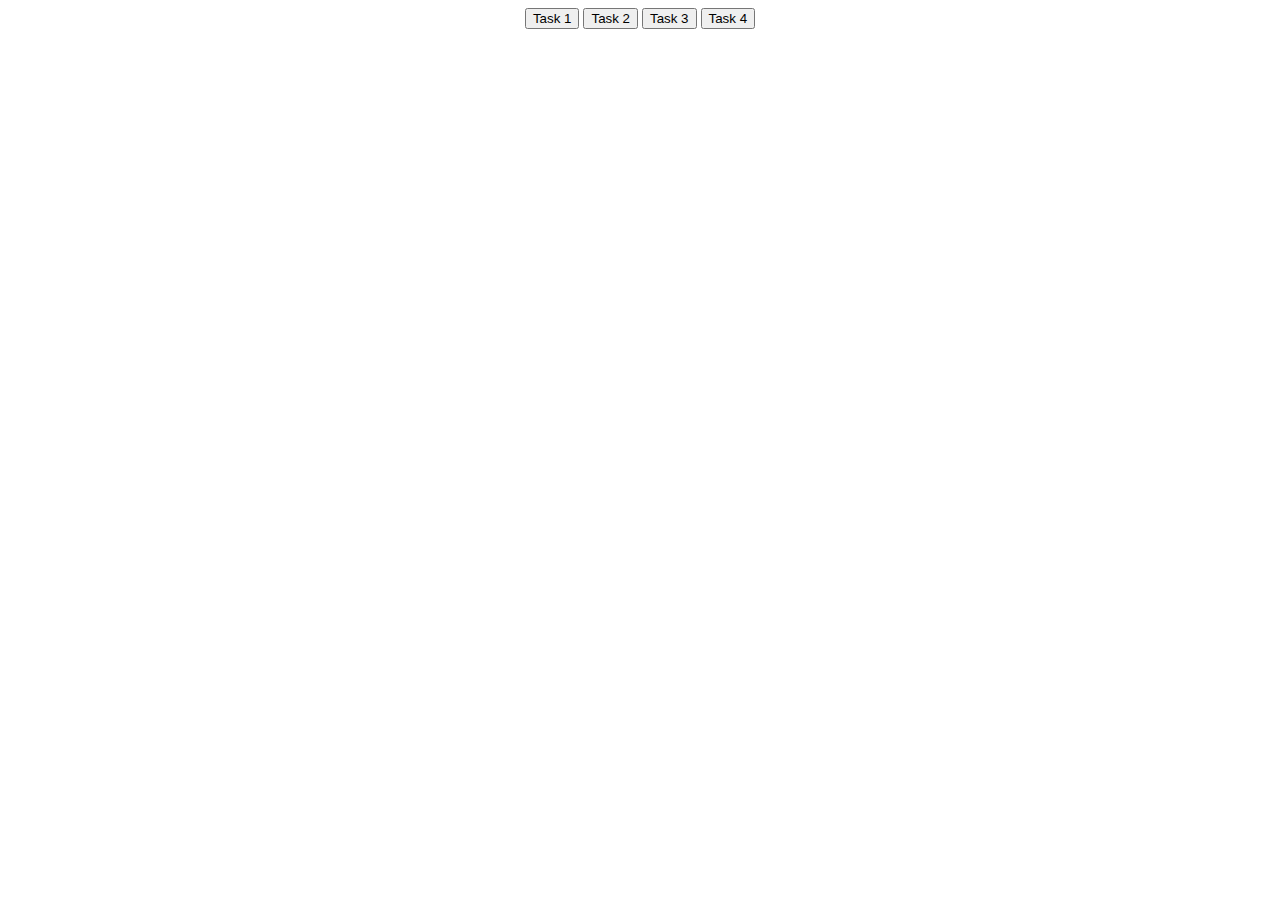
<file: index.html>
<!DOCTYPE html>
<html lang="en">

<head>
    <meta charset="UTF-8">
    <meta name="viewport" content="width=device-width, initial-scale=1.0">
    <link rel="stylesheet" href="./index.css">
    <title>Assignment</title>

</head>

<body>
    <div align="center">
       <button>  <a href="./Task1/task1.html"> Task 1</a> </button>
       <button>  <a href="./Task2/task2.html"> Task 2</a> </button>
       <button>  <a href="./Task3/task3.html"> Task 3</a> </button>
       <button>  <a href="./Task4/task4.html"> Task 4</a> </button>
    </div>
</body>

</html>
</file>
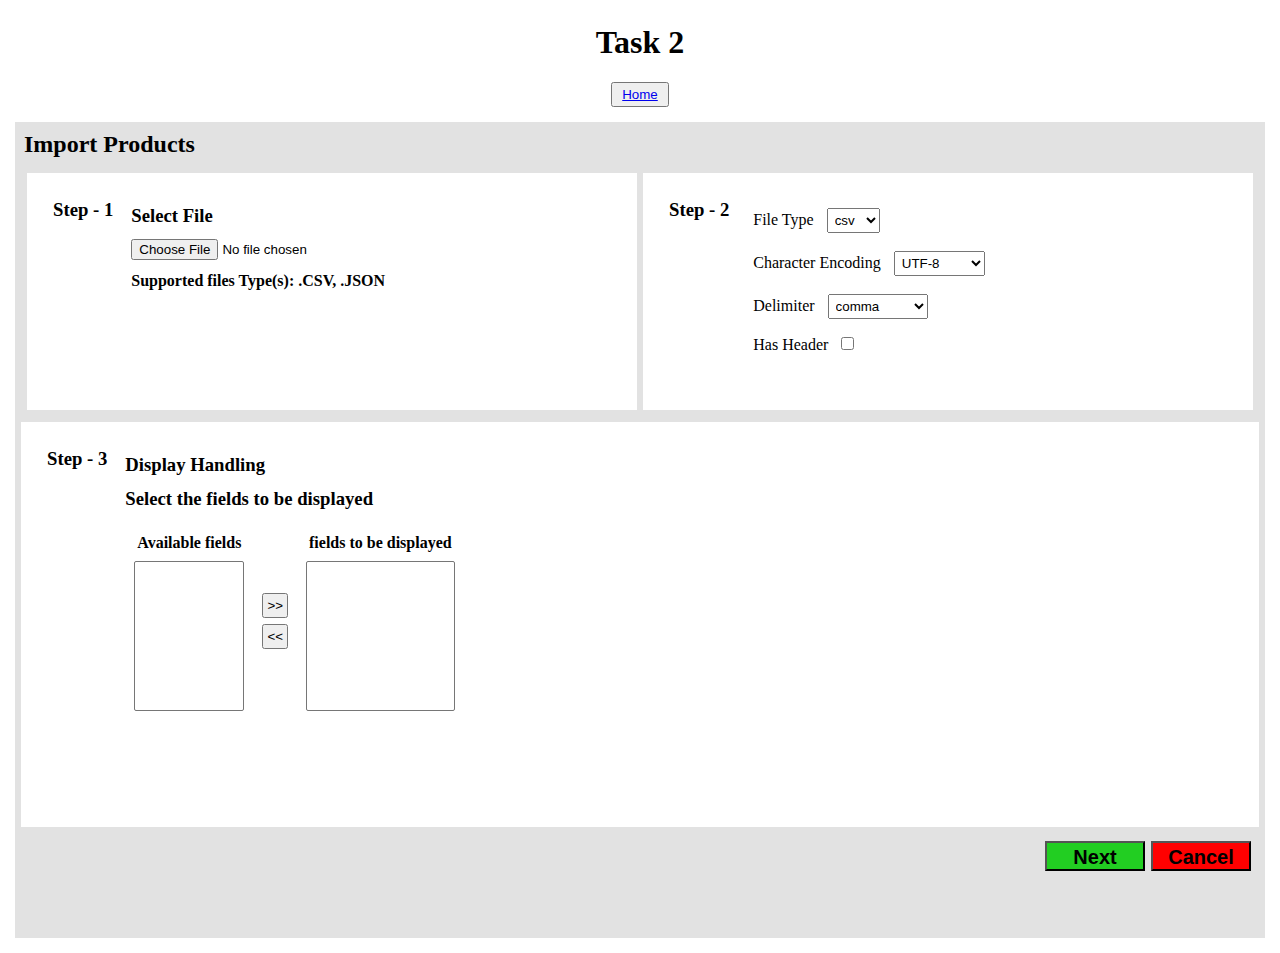
<file: Task2/task2.html>
<!DOCTYPE html>
<html lang="en">

<head>
    <meta charset="UTF-8">
    <meta name="viewport" content="width=device-width, initial-scale=1.0">
    <title>Task 2</title>
    <link rel="stylesheet" href="./task2.css">
    <link rel="stylesheet" href="../Task1/task1.css">
    
</head>

<body>
    <div>
        <h1 align="center">Task 2</h1>
        <h1 align="center">
            <button> <a href="../index.html"  > Home</a></button>
        </h1>
    </div>

    <div class="main">
        <h2>Import Products</h2>
        <div class="upper">
            <div class="left ">
                <h3> Step - 1</h3>
                <div class="field">
                    <h3>Select File</h3>
                    <input  placeholder="Input File" type="file" id="uploadFile" accept=".csv, .json"/>
                    <h4> Supported files Type(s): .CSV, .JSON</h4>
                </div>
            </div>

            <div class="right ">
                <h3> Step - 2</h3>
                <div class="field">
                    <div>
                        <label for="File Type">File Type</label>
                        <select title="filetype" name="filetype" id="filetype">
                            <option value="csv"> csv</option>
                            <option value="json"> json</option>
                        </select>
                    </div>
                    <div>
                        <label for="characterencoding"> Character Encoding</label>
                        <select title="characterencoding" name="characterencoding" id="characterencoding">
                            <option value="UTF-8"> UTF-8</option>
                            <option value="UTF-16BE"> UTF-16BE</option>
                            <option value="UTF-32BE">UTF-32BE</option>
                        </select>
                    </div>
                    <div>
                        <label for="Delimiter"> Delimiter</label>
                        <select title="Delimiter" name="Delimiter" id="Delimiter">
                            <option value="comma"> comma</option>
                            <option value="curly braces"> curly braces</option>
                        </select>
                    </div>
                    <div>
                        <label for="header"> Has Header</label>
                        <input type="checkbox" name="header" id="header">
                    </div>
                </div>
            </div>
        </div>

        <div class="lower ">
            <h3> Step - 3</h3>
            <div class="field">
                <h3>Display Handling</h3>
                <h3>Select the fields to be displayed</h3>
                <div class="maindiv">
                    <div class="div1">
                        <h4>Available fields</h4>
                        <select multiple title="availablefields" name="availablefields" id="availablefields">
                        </select>
                    </div>
                    <div class="div2">
                        <button onclick="moveToSelected()"> >> </button>
                        <button onclick="moveToAvailable()"> << </button>
                    </div>
                    <div class="div3">
                        <h4>fields to be displayed</h4>
                        <select multiple title="selectedfields" name="selectedfields" id="selectedfields">
                        </select>
                    </div>
                </div>
            </div>
        </div>

        <div class="footer"> 
            <button class="cancel">Cancel</button> 
            <button onclick="display_data()" class="next">  Next  </button> 
        </div>
    </div>
    
    <script>

        // Data Array to stote file data
        var Data = []

        // Fields names
        var Title = []

        // boolean array to store which field are selected
        var  selected = []

        // check for which file selected
        var csv=true

        function setFalse(selected,n){
            for(var i=0;i<n;i++){
                selected[i]=false;
            }
        }
        var availableFieldsSelect = document.getElementById('availablefields');

        document.getElementById('uploadFile').addEventListener('change', function (event) {
            availableFieldsSelect.innerHTML = ''; 
            handleFileSelect(event);
        });
        function handleFileSelect(event) {
            const file = event.target.files[0];

            if (!file) {
                return;
            }

            const reader = new FileReader();

            reader.onload = function (e) {
                const content = e.target.result;

                if (file.name.endsWith('.json')) {
                    populateFieldsFromJSON(content);
                } else if (file.name.endsWith('.csv')) {
                    populateFieldsFromCSV(content);
                } else {
                    alert('Unsupported file type. Please upload a .csv or .json file.');
                }
            };

            reader.readAsText(file);
        }

        function populateFieldsFromJSON(content) {
            try {
                const jsonData = JSON.parse(content);
                csv=false
                if (Array.isArray(jsonData) && jsonData.length > 0) {
                    const headers = Object.keys(jsonData[0]);
                    Title=headers;
                    Data=jsonData;
                    setFalse(selected,Title.length)
                    populateSelectBox('availablefields', headers);
                }
            } catch (error) {
                console.error('Error parsing JSON:', error.message);
            }
        }

        function populateFieldsFromCSV(content) {
            const lines = content.split('\n');

            if (lines.length > 1) {
                const headers = lines[0].split(',');
                Title=headers;
                Data=lines;
                setFalse(selected,Title.length)
                populateSelectBox('availablefields', headers);
            }
        }

        function populateSelectBox(selectId, options) {
            var selectBox = document.getElementById(selectId);

            // Add new options
            for (var i = 0; i < options.length; i++) {
                var option = document.createElement('option');
                option.value = options[i];
                option.text = options[i];
                selectBox.add(option);
            }
        }

        // Function to move options between select boxes
        function moveToSelected() {
            moveOptions('availablefields', 'selectedfields');
        }
       
        function moveToAvailable() {
            moveOptions('selectedfields', 'availablefields');
        }
       
        function moveOptions(fromId, toId) {
            var fromSelect = document.getElementById(fromId);
            var toSelect = document.getElementById(toId);
            if(fromSelect.options.length){
            for (var i = 0; i < fromSelect.options.length; i++) {
                if (fromSelect.options[i].selected) {
                    toSelect.appendChild(fromSelect.options[i]);
                    i--;
                }
            }}
        }

        function display_data() {
            const output = document.getElementById('output')
            var selected_fields = document.getElementById('selectedfields')
            var temp = [];
            for(i=0;i<selected_fields.options.length;i++){
                temp.push(selected_fields.options[i].value)
            }
            
            for(var i=0;i<Title.length;i++){
                if(temp.includes(Title[i])){
                    selected[i]=true;
                }
            }

            console.log(selected);
            var str = ""
            for(var i=1;i<Data.length-1;i++){

                if(csv){
                    // Data Conversion for csv file
                            const tuple = Data[i].split(',');
                            str = str + "<div class=\"child\">"
                            for(var j=0;j<Title.length;j++){
                                if(selected[j]){
                                    str = str + `<h4 class="child-info">${Title[j]}: ${tuple[j]}</h4>`;
                                }
                            }
                            str = str + "</div>";
                }
                else{
                    // Data Conversion for json file
                    str = str + "<div class=\"child\">"
                        for(var j=0;j<Title.length;j++){
                            if(selected[j]){
                                str = str + `<h4 class="child-info">${Title[j]}: ${Data[i][Title[j]]}</h4>`;
                            }
                        }
                    str = str + "</div>";
                }
            }
            localStorage.setItem("outputContent",str);
            window.location.href="./Display_Data.html";
            
        }
       
    </script>

</body>

</html>
</file>
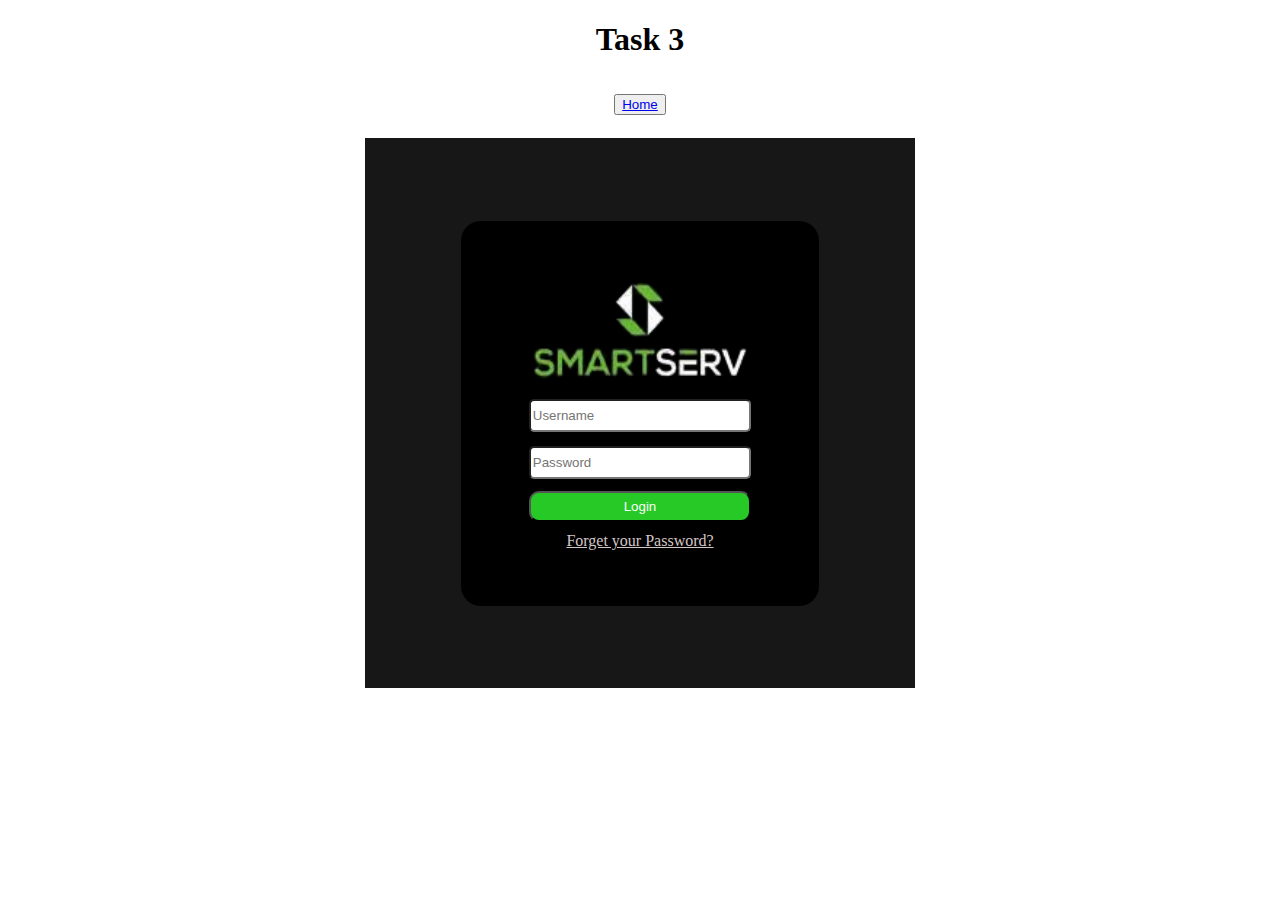
<file: Task3/task3.html>
<!DOCTYPE html>
<html lang="en">

<head>
    <meta charset="UTF-8">
    <meta name="viewport" content="width=device-width, initial-scale=1.0">
    <link rel="stylesheet" href="./task3.css">
    <script src="./task3.js"></script>
    <title>Task 3</title>
</head>

<body>
    <div>
        <h1 align="center">Task 3 </h1>
        <h1 align="center">
            <button> <a href="../index.html"> Home</a></button>
        </h1>
    </div>

    <main>
        <div class="container">
            <div class="box">
                <img class="image" src="./SmartServ Logo.png" alt="">
                <input class="username" placeholder="Username" type="email" name="username" id="username">
                <input class="password" placeholder="Password" type="password" name="password" id="password">
                <button class="submit login" type="submit" onclick="validateForm()">Login</button>
                <a class="forgot" href="#"> Forget your Password?</a>
            </div>
        </div>
    </main>

</body>

</html>
</file>
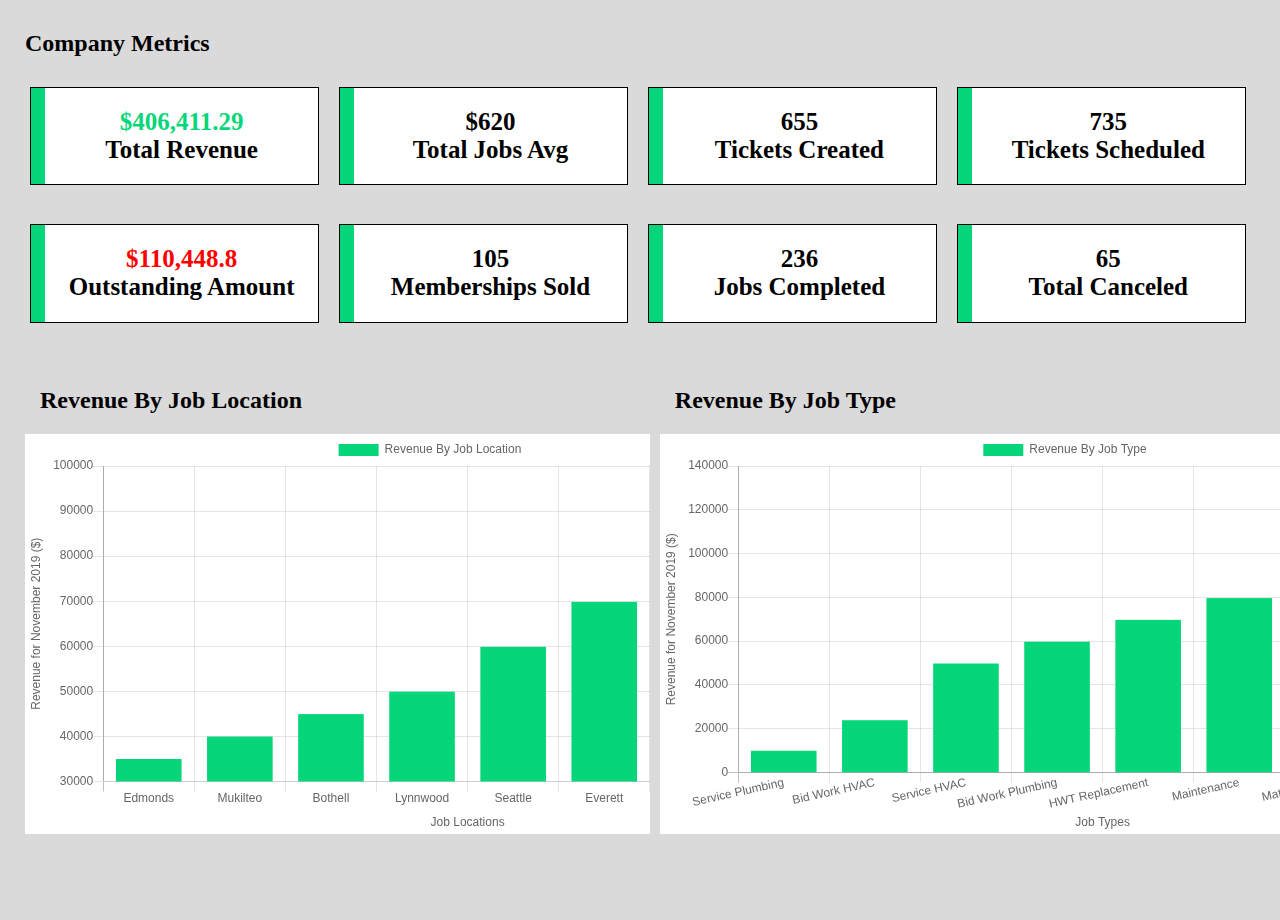
<file: Task4/dashbord.html>
<!DOCTYPE html>
<html lang="en">
<head>
    <meta charset="UTF-8">
    <meta name="viewport" content="width=device-width, initial-scale=1.0">
    <link rel="stylesheet" href="./dashboard.css">
    <title>Document</title>
    <style>
        .box-1 div :first-child{
            color: rgb(6, 214, 121);
        }
        .box-5 div :first-child{
            color: red;
        }
    </style>
</head>
<body>
    <div class="main">
        <h2>Company Metrics</h2>  
        <div class="container1">
            
            <div class="upper">
                                <div class="box box-1">
                                    <span class="line"></span>
                                    <div> 
                                        <span > $406,411.29</span>
                                        <span> Total Revenue </span>
                                    </div>
                                </div>
                    
                                <div class="box box-2">
                                    <span class="line"></span>
                                    <div> 
                                    <span> $620</span>
                                    <span> Total Jobs Avg </span>
                                    </div>
                                </div>
                                
                                <div class="box box-3">
                                    <span class="line"></span>
                                    <div> 
                                    <span> 655</span>
                                    <span> Tickets Created </span>
                                    </div>
                                </div>
                    
                                <div class="box box-4">
                                    <span class="line"></span>
                                    <div> 
                                    <span> 735</span>
                                    <span> Tickets Scheduled </span>
                                    </div>
                                </div>
                    
                                <div class="box box-5">
                                    <span class="line"></span>
                                    <div> 
                                    <span> $110,448.8</span>
                                    <span> Outstanding Amount </span>
                                    </div>
                                </div>
                    
                                <div class="box box-6">
                                    <span class="line"></span>
                                    <div> 
                                    <span> 105</span>
                                    <span> Memberships Sold </span>
                                    </div>
                                </div>
                    
                                <div class="box box-7">
                                    <span class="line"></span>
                                    <div> 
                                    <span> 236</span>
                                    <span> Jobs Completed </span>
                                    </div>
                                </div>
                                <div class="box box-8">
                                    <span class="line"></span>
                                    <div> 
                                    <span> 65</span>
                                    <span> Total Canceled </span>
                                    </div>
                                </div>
                            </div>


                            <div class="lower">

                                <div class="left">
                                  <h2> Revenue By Job Location </h2> 
                                  <canvas width="810px" height="400px"  id="left" aria-label="chart" role="img" ></canvas>
                                </div>

                                <div class="right">
                                  <h2>  Revenue By Job Type </h2> 
                                  <canvas width="810px" height="400px" id="right" aria-label="chart" role="img"></canvas>
                                </div>
                            </div>

                        </div>
    </div>
    
    <script src="./chartJs/chart.js"></script>
    <script src="./dashboard.js"></script>
</body>
</html>
</file>
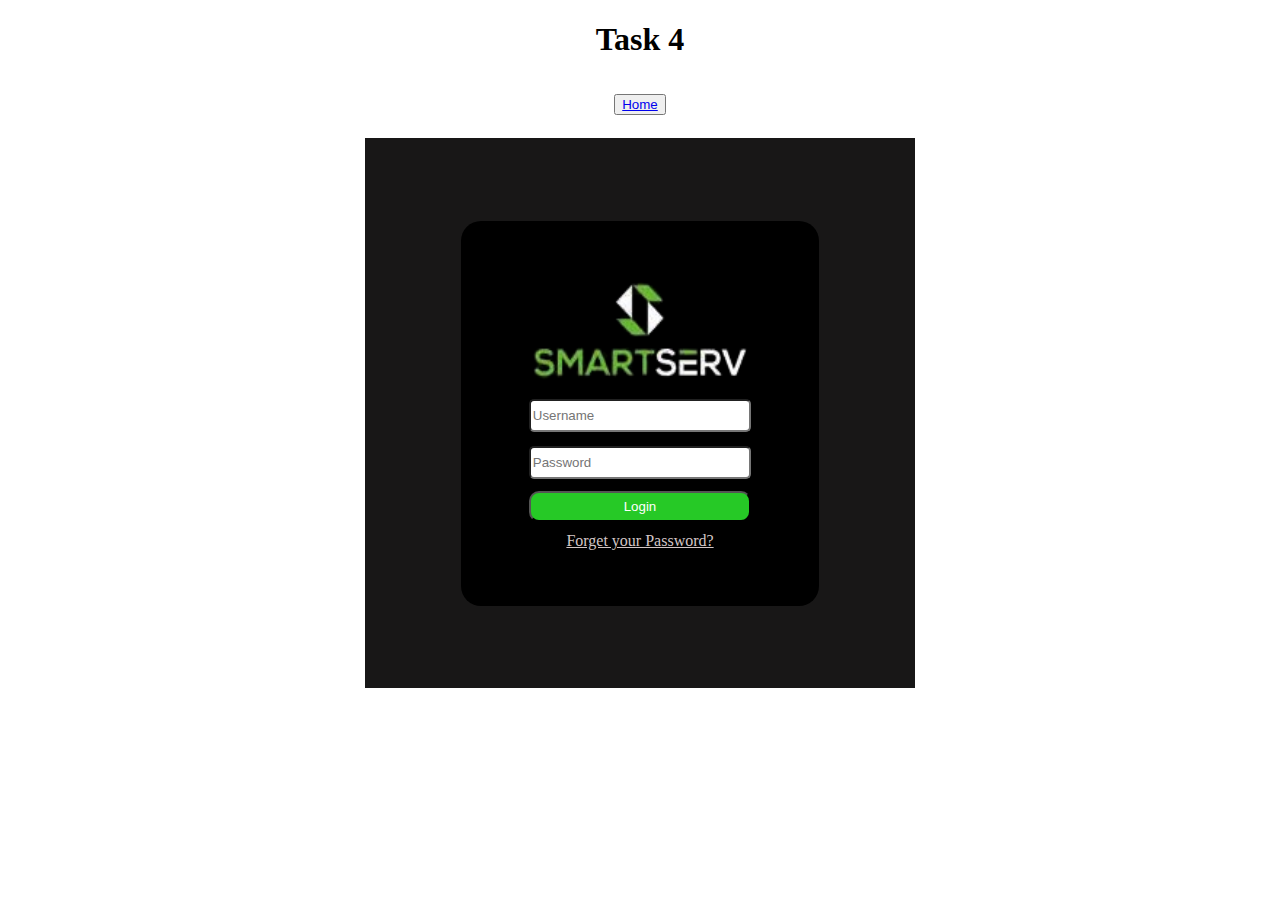
<file: Task4/task4.html>
<!DOCTYPE html>
<html lang="en">

<head>
    <meta charset="UTF-8">
    <meta name="viewport" content="width=device-width, initial-scale=1.0">
    <link rel="stylesheet" href="./task4.css">
    <script src="./task4.js"></script>
    <title>Task 4</title>
</head>

<body>
    <div>
        <h1 align="center">Task 4 </h1>
        <h1 align="center">
            <button> <a href="../index.html"> Home</a></button>
        </h1>
    </div>

    <main>
        <div class="container">
            <div class="box">
                <img class="image" src="./SmartServ Logo.png" alt="">
                <input class="username" placeholder="Username" type="email" name="username" id="username">
                <input class="password" placeholder="Password" type="password" name="password" id="password">
                <button class="submit login" type="submit" onclick="validateForm()">Login</button>
                <a class="forgot" href="mailto:support@smartserv.io?subject=Password%20Reset&body=Please%20reset%20my%20password"> Forget your Password?</a>
            </div>
        </div>
    </main>

</body>

</html>
</file>
<file: index.css>
a{
    text-decoration: none;
    color: black;
}
</file>
<file: Task2/task2.css>
*{
    padding: 3px;
    margin: 3px;
}
.main{
    height: 90vh;
    display: flex;
    flex-direction: column;
    background-color: rgb(226, 226, 226);
}

.field{
    display: flex;
    flex-direction: column;
}

.upper{
    height: 30%;
    display: flex;
}

.left{
    width: 50%;
    display: flex;
    padding: 20px;
    background-color: white;
}

.right{
    width: 50%;
    display: flex;
    padding: 20px;
    background-color: white;
}

.lower{
    height: 45%;
    display: flex;
    padding: 20px;
    background-color: white;
}

.field{
    display: flex;
    flex-direction: column;
}

.maindiv{
    display: flex;
}

.maindiv .div1, .maindiv .div3{
    display: flex;
    flex-direction: column;
}

.maindiv .div2{
    display: flex;
    flex-direction: column;
    justify-content: center;
}

#availablefields,#selectedfields{
    overflow-y: scroll;
    height: 150px;
}

#availablefields::-webkit-scrollbar{
    width: 0;
}

#selectedfields::-webkit-scrollbar{
    width: 0;
}

.footer{
    display: flex;
    flex-direction: row-reverse;
    align-items: center;
    padding: 5px;
}

.next{
    font-size: 20px;
    font-weight: bolder;
    height: 30px;
    width: 100px;
    background-color: rgb(34, 206, 34);
    cursor: pointer;
}

.next a{
    text-decoration: none;
    color: black;
}

.cancel{
    font-size: 20px;
    font-weight: bolder;
    height: 30px;
    width: 100px;
    background-color: red;
    cursor: pointer;
}
</file>
<file: Task1/task1.css>
body {
  overflow-y: scroll;
}
body::-webkit-scrollbar {
  width: 0;
}
#container {
  display: flex;
  flex-wrap: wrap;
  align-items: center;
  justify-content: center;
}

.child {
  border: 1px solid #ddd;
  margin: 10px;
  padding: 15px;
  width: calc(25% - 20px);
  background-color: #f9f9f9;
  box-shadow: 0 0 10px rgba(0, 0, 0, 0.1);
  transition: transform 0.3s ease-in-out;

  flex: 1 0 20%;
}

.child:hover {
  transform: scale(1.05);
}

.child h2 {
  margin: 0;
  font-size: 18px;
  color: #333;
}

.child h3,
.child h4,
.child h5 {
  margin: 5px 0;
  font-size: 14px;
  color: #666;
}

.child h3 {
  color: #e44d26;
}

.child h5 {
  font-weight: bold;
}

@media (max-width: 768px) {
  .child {
    width: calc(50% - 20px);
  }
}

.child-title {
  margin: 0;
  font-size: 18px;
  color: #333;
}

.child-info {
  margin: 5px 0;
  font-size: 14px;
  color: #666;
}

.child-separator {
  height: 1px;
  background-color: #ddd;
  margin: 10px 0;
}
</file>
<file: Task3/task3.css>
main{
    display: flex;
    justify-content: center;
    align-items: center;
}
.container{
    display: flex;
    align-items: center;
    justify-content: center;
    width: 550px;
    height: 550px;
    background-color: rgb(24, 23, 23);
}

.box{
    background-color: black;
    width: 65%;
    height: 70%;
    display: flex;
    flex-direction: column;
    align-items: center;
    justify-content:center;
    border-radius: 20px;
}

.image{
    height: 100px;
    width: 60%;
    margin: 10px;
}

input{
    text-align: left;
    height: 7%;
    width: 60%;
    margin: 7px;
    border-radius: 5px;
}
.login{
    color: white;
    cursor: pointer;
    background-color: rgb(38, 201, 38);
    padding: 5px;
    width: 62%;
    margin: 5px;
    height: 8%;
    border-radius: 10px;
}

.forgot{
    color: rgb(211, 198, 198);
    margin: 5px;
}
</file>
<file: Task4/dashboard.css>
body {
  overflow-y: scroll;
  padding: 0;
  margin: 0;
}

.main {
  height: 100vh;
  background-color: rgb(218, 218, 218);
  padding: 10px;
  display: flex;
  flex-direction: column;
}

.main h2 {
  margin-left: 15px;
}

.container1 {
  height: 100%;
  width: 100%;
}

.upper {
  display: flex;
  flex-wrap: wrap;
  width: 99%;
  height: 33%;
  display: flex;
  margin: 0px 0px 0px 10px;
}

.box {
  display: flex;
  width: 23%;
  height: 35%;
  border: 1px solid black;
  background-color: white;
  margin: 10px 10px 0px 10px;
}

.box .line {
  height: 100%;
  width: 5%;
  background-color: rgb(6, 214, 121);
}

.box div {
  font-size: 25px;
  font-weight: 900;
  padding: 5px;
  margin: auto auto;
  display: flex;
  flex-direction: column;
  align-items: center;
  justify-content: center;
}

.lower {
  height: 60%;
  width: 100%;
  display: flex;
}

.left {
  height: 100%;
  width: 48%;
  padding: 10px;
  margin: 5px;
  background-color: rgb(218, 218, 218);
}

.right {
  height: 100%;
  width: 48%;
  padding: 10px;
  margin: 5px;
  background-color: rgb(218, 218, 218);
}

canvas {
  background-color: white;
}

body::-webkit-scrollbar {
  width: 0;
}
</file>
<file: Task4/task4.css>
main{
    display: flex;
    justify-content: center;
    align-items: center;
}
.container{
    display: flex;
    align-items: center;
    justify-content: center;
    width: 550px;
    height: 550px;
    background-color: rgb(24, 23, 23);
}

.box{
    background-color: black;
    width: 65%;
    height: 70%;
    display: flex;
    flex-direction: column;
    align-items: center;
    justify-content:center;
    border-radius: 20px;
}

.image{
    height: 100px;
    width: 60%;
    margin: 10px;
}

input{
    text-align: left;
    height: 7%;
    width: 60%;
    margin: 7px;
    border-radius: 5px;
}
.login{
    color: white;
    cursor: pointer;
    background-color: rgb(38, 201, 38);
    padding: 5px;
    width: 62%;
    margin: 5px;
    height: 8%;
    border-radius: 10px;
}

.forgot{
    color: rgb(211, 198, 198);
    margin: 5px;
}
</file>
